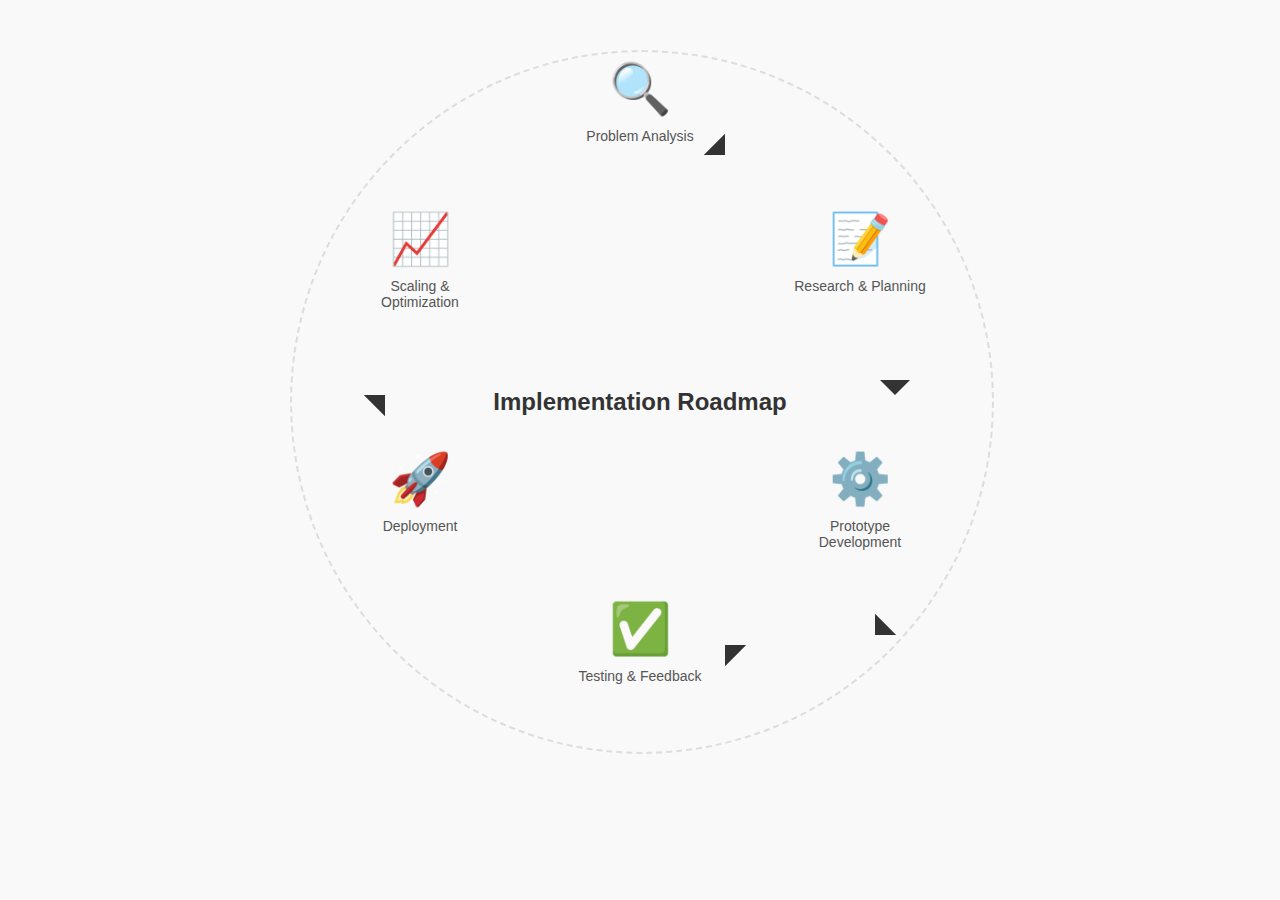
<file: idea pitvhing.html>
<!DOCTYPE html>
<html lang="en">
<head>
    <meta charset="UTF-8">
    <meta name="viewport" content="width=device-width, initial-scale=1.0">
    <title>Implementation Roadmap</title>
    <style>
        body {
            font-family: Arial, sans-serif;
            background-color: #f9f9f9;
            margin: 0;
            padding: 0;
            text-align: center;
        }

        .container {
            margin: 50px auto;
            position: relative;
            width: 700px;
            height: 700px;
        }

        h1 {
            font-size: 24px;
            color: #333;
            position: absolute;
            width: 100%;
            top: 48%;
            left: 50%;
            transform: translate(-50%, -50%);
            z-index: 10;
            text-align: center;
        }

        .circle {
            position: absolute;
            width: 700px;
            height: 700px;
            border: 2px dashed #ddd;
            border-radius: 50%;
            top: 0;
            left: 0;
        }

        .item {
            position: absolute;
            text-align: center;
            width: 140px;
            height: 140px;
        }

        .item span {
            font-size: 50px;
            display: block;
        }

        .item p {
            font-size: 14px;
            color: #555;
            margin-top: 10px;
        }

        /* Circular positioning of elements */
        .analysis {
            top: 10px;
            left: 50%;
            transform: translate(-50%, 0);
        }

        .planning {
            top: 160px;
            right: 60px;
            transform: translate(0, 0);
        }

        .prototype {
            bottom: 160px;
            right: 60px;
            transform: translate(0, 0);
        }

        .testing {
            bottom: 10px;
            left: 50%;
            transform: translate(-50%, 0);
        }

        .deployment {
            bottom: 160px;
            left: 60px;
            transform: translate(0, 0);
        }

        .scaling {
            top: 160px;
            left: 60px;
            transform: translate(0, 0);
        }

        /* Arrows */
        .arrow {
            position: absolute;
            width: 0;
            height: 0;
            border: solid 15px transparent;
        }

        /* Arrow styles */
        .arrow1 {
            top: 90px;
            left: 60%;
            border-left-color: #333;
            transform: rotate(45deg);
        }

        .arrow2 {
            top: 330px;
            right: 80px;
            border-left-color: #333;
            transform: rotate(90deg);
        }

        .arrow3 {
            bottom: 100px;
            right: 100px;
            border-left-color: #333;
            transform: rotate(135deg);
        }

        .arrow4 {
            bottom: 90px;
            left: 60%;
            border-left-color: #333;
            transform: rotate(225deg);
        }

        .arrow5 {
            top: 330px;
            left: 80px;
            border-left-color: #333;
            transform: rotate(315deg);
        }
    </style>
</head>
<body>
    <div class="container">
        <h1>Implementation Roadmap</h1>
        <div class="circle"></div>

        <!-- Circular Items -->
        <div class="item analysis">
            <span>🔍</span>
            <p>Problem Analysis</p>
        </div>
        <div class="item planning">
            <span>📝</span>
            <p>Research & Planning</p>
        </div>
        <div class="item prototype">
            <span>⚙️</span>
            <p>Prototype Development</p>
        </div>
        <div class="item testing">
            <span>✅</span>
            <p>Testing & Feedback</p>
        </div>
        <div class="item deployment">
            <span>🚀</span>
            <p>Deployment</p>
        </div>
        <div class="item scaling">
            <span>📈</span>
            <p>Scaling & Optimization</p>
        </div>

        <!-- CSS Arrows -->
        <div class="arrow arrow1"></div>
        <div class="arrow arrow2"></div>
        <div class="arrow arrow3"></div>
        <div class="arrow arrow4"></div>
        <div class="arrow arrow5"></div>
    </div>
</body>
</html>
</file>
